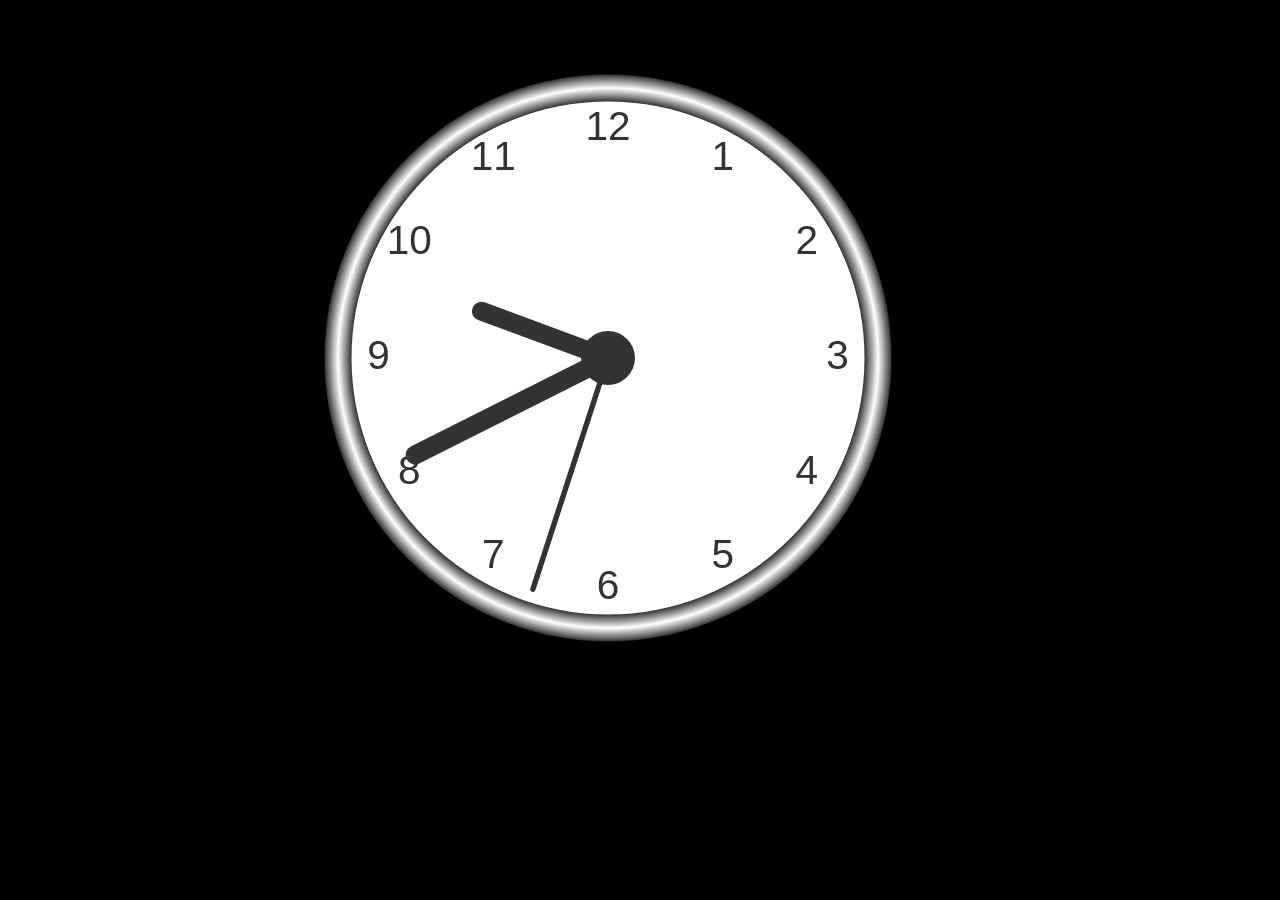
<file: 01-Analog Clock/index.html>
<!DOCTYPE html>
<html lang="en">
<head>
    <meta charset="UTF-8">
    <meta name="viewport" content="width=device-width, initial-scale=1.0">
    <meta http-equiv="X-UA-Compatible" content="ie=edge">
    <link rel="stylesheet" href="clock.css">
    <title>Analogue Clock</title>
</head>
<body>
    <canvas id="canvas" width="600" height="600"></canvas>

    <script src="clock.js"></script>
</body>
</html>
</file>
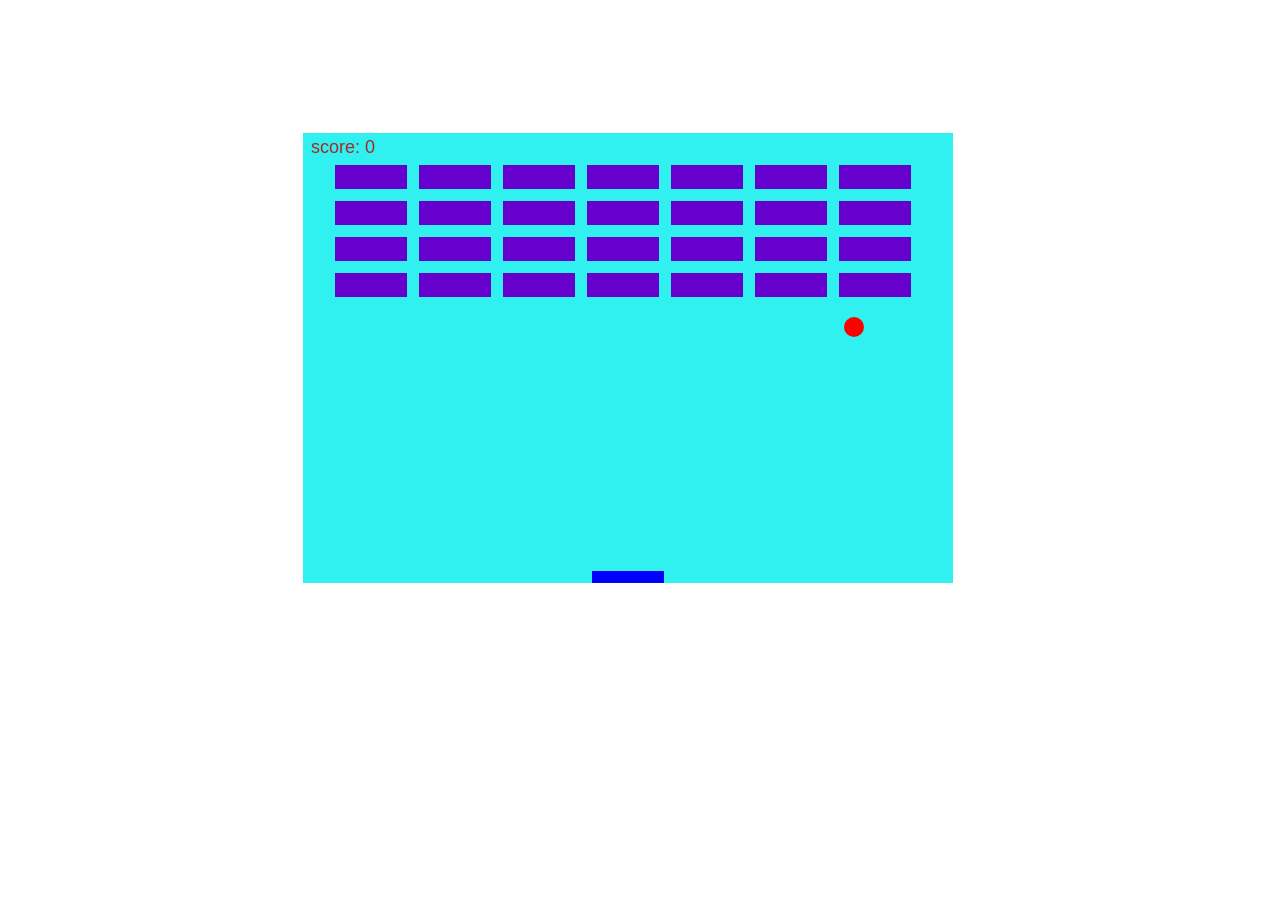
<file: 02-2D-break-breaker-master/index.html>
<!DOCTYPE html>
<html lang="en">
<head>
    <meta charset="UTF-8">
    <meta name="viewport" content="width=device-width, initial-scale=1.0">
    <meta http-equiv="X-UA-Compatible" content="ie=edge">
    <link rel="stylesheet" href="styles.css">
    <title>2D Brick Breaker</title>
</head>
<body>
    <canvas id="mycanvas" width="650" height="450">
        I'm sorry your browser version does not support canvas <!--Fallback Content-->
    </canvas>
    <script src="app.js"></script>
</body>
</html>
</file>
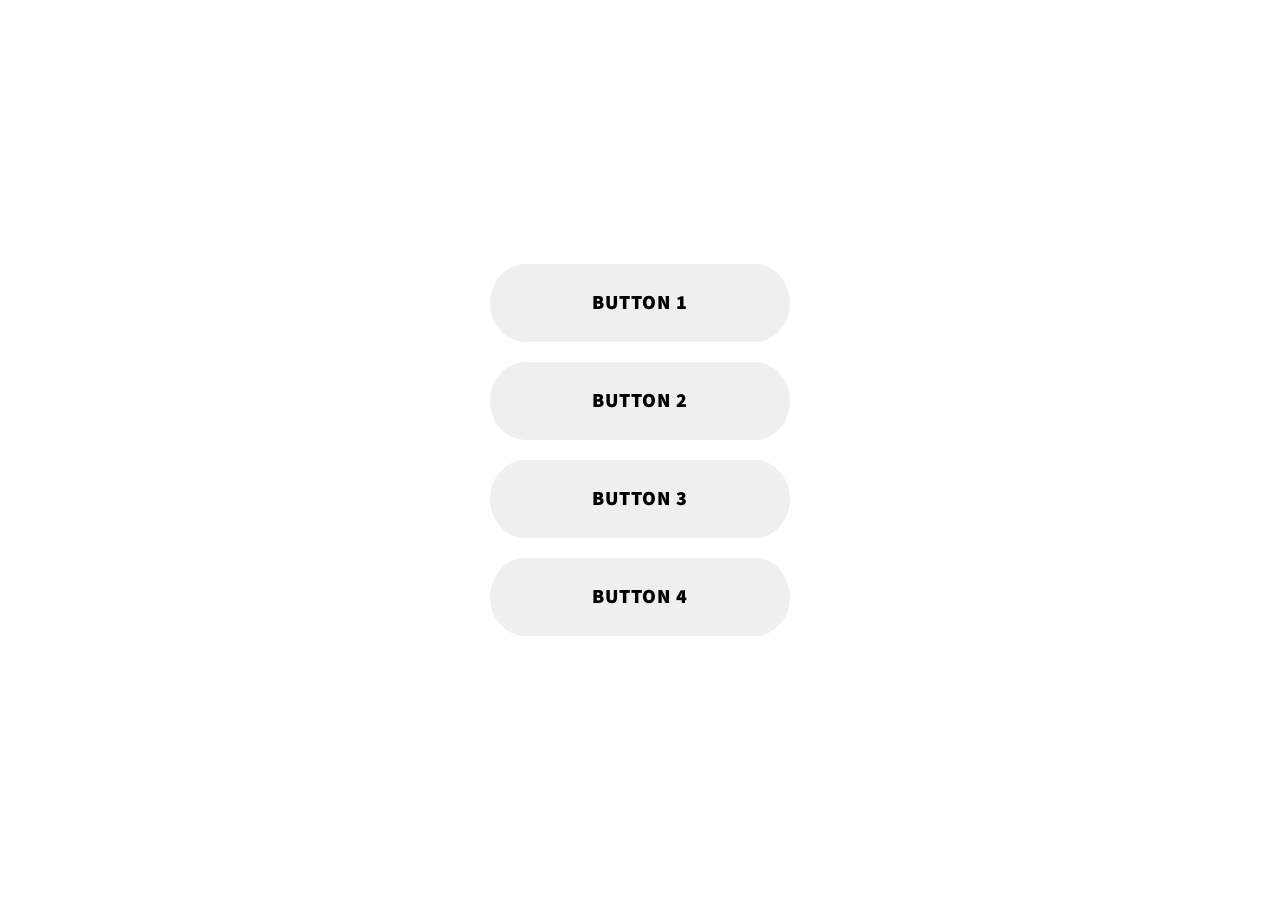
<file: 06-Button Hover Effect/index.html>
<!DOCTYPE html>
<html>
    <head>
        <meta charset="UTF-8">
        <link rel="stylesheet" href="./style.css">
        <link rel="stylesheet" href="https://fonts.googleapis.com/css?family=Source+Sans+Pro:900">
    </head>
    <body>
        <button class="btn btn--alpha"><span>Button 1</span></button>
        <button class="btn btn--beta"><span>Button 2</span></button>
        <button class="btn btn--gamma"><span>Button 3</span></button>
        <button class="btn btn--delta"><span>Button 4</span></button>
    </body>
</html>
</file>
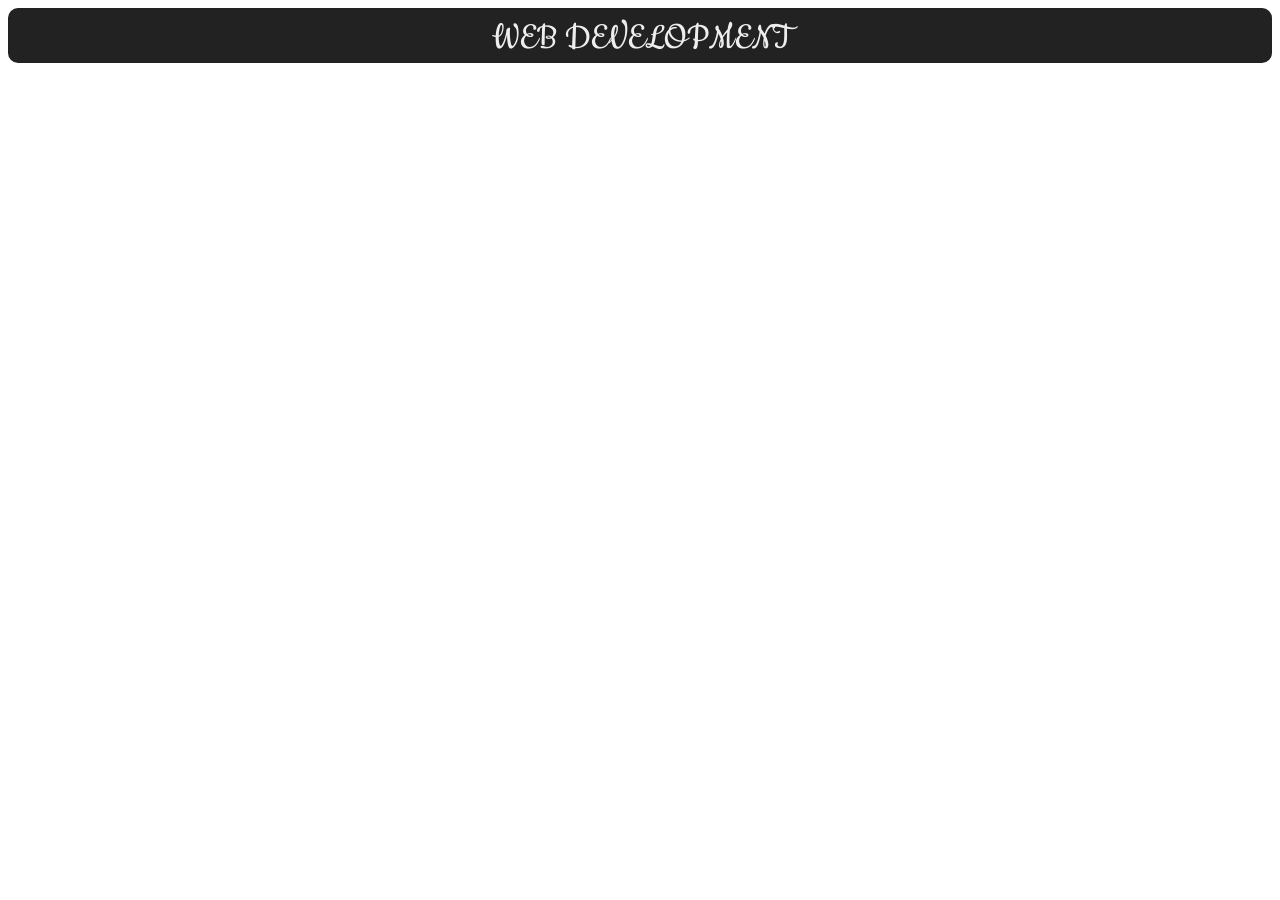
<file: 08-Text Effect/index.html>
<!DOCTYPE html>
<html>
    <head>
        <meta charset="UTF-8">
        <link rel="stylesheet" href="./style.css">
    </head>
    <body>
        <link rel="stylesheet" href="https://fonts.googleapis.com/css2?family=Cookie&display=swap">
        <div id="btn"><span class="noselect">WEB DEVELOPMENT</span>
            <div id="circle"></div>
        </div>
    </body>
</html>
</file>
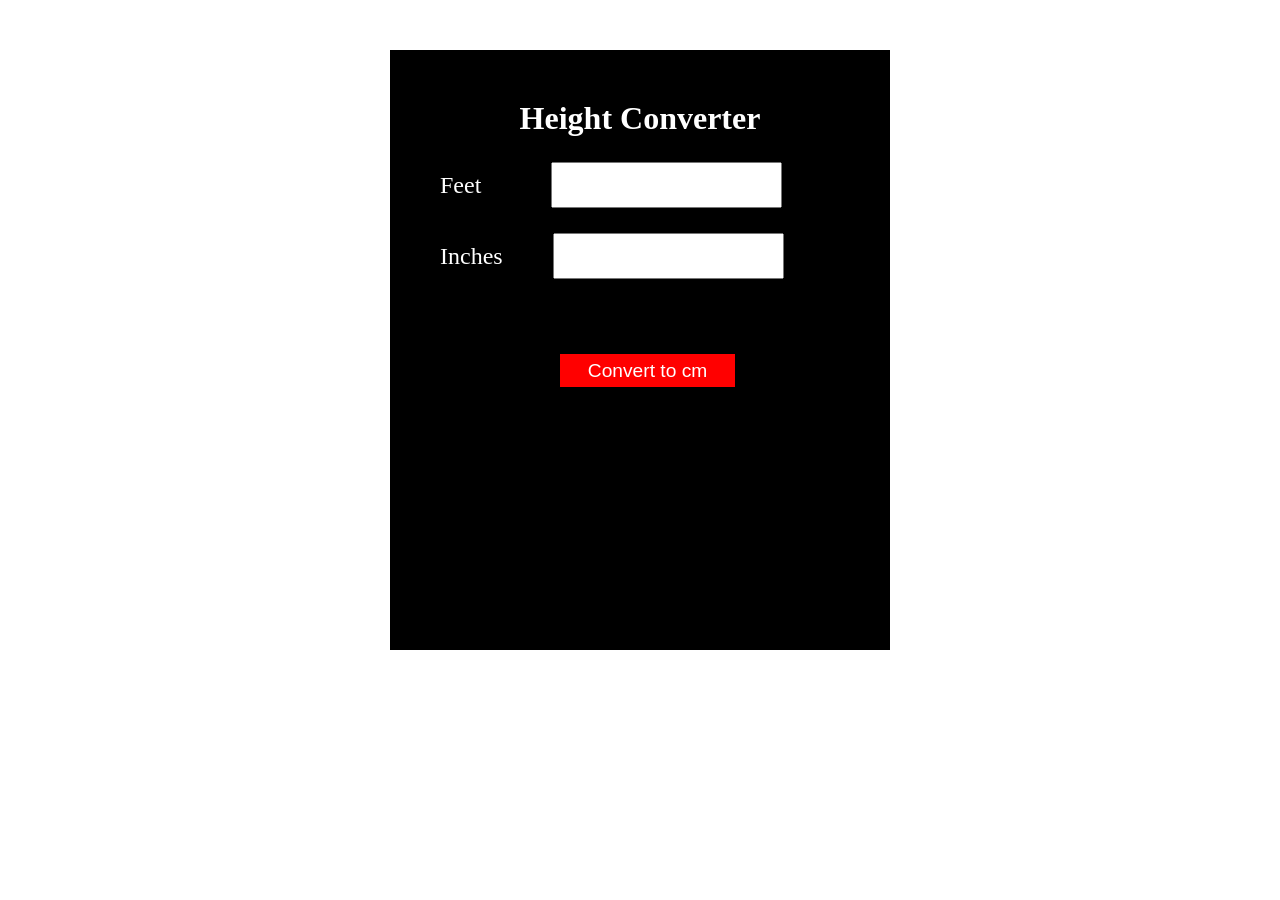
<file: 10-javascript-height-converter-master/index.html>
<!DOCTYPE html>
<html lang="en">
<head>
    <meta charset="UTF-8">
    <meta name="viewport" content="width=device-width, initial-scale=1.0">
    <meta http-equiv="X-UA-Compatible" content="ie=edge">
    <link rel="stylesheet" href="style.css">
    <title>Height Converter</title>
</head>
<body>
    <form action="" id="calculator">
        <h1>Height Converter</h1>
        <div class="row">
        <label for="feet">Feet</label><input id="feet"><br>
        </div>
        <div class="row">
        <label for="inches">Inches</label><input id="inches"><br>
        </div>
        <div class="row">
        <input id="button" type="submit" value="Convert to cm">
        </div>
        <div id="results"></div>
    </form>
    <script src="app.js"></script>
</body>
</html>
</file>
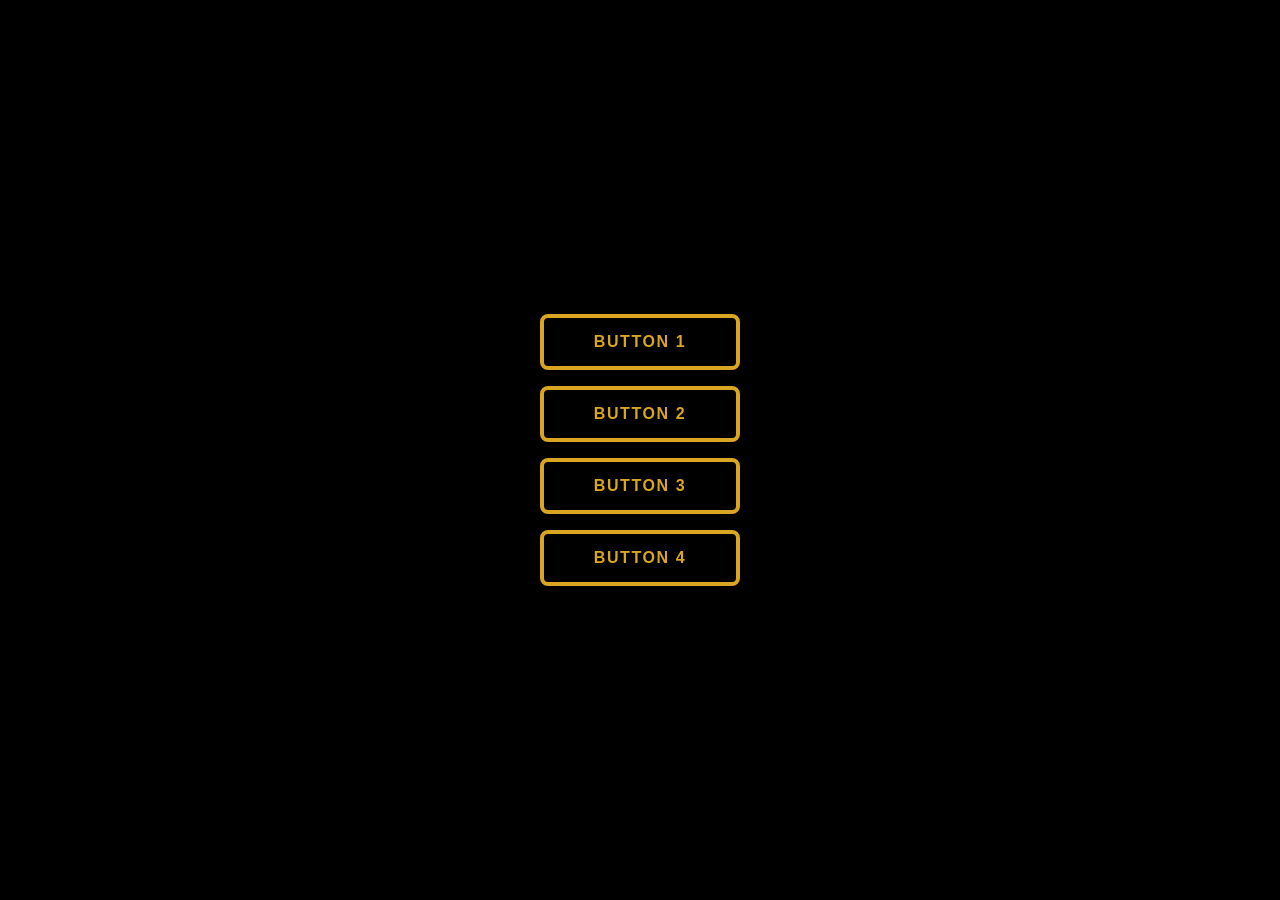
<file: 11-Amazing Pure CSS Button/index.html>
<!DOCTYPE html>
<html>
    <head>
        <meta charset="UTF-8">
        <link rel="stylesheet" href="./style.css">
    </head>
    <body>
        <nav>
            <ul>
                <li>
                    Button 1
                    <span></span><span></span><span></span><span></span>
                </li>
                <li>
                    Button 2
                    <span></span><span></span><span></span><span></span>
                </li>
                <li>
                    Button 3
                    <span></span><span></span><span></span><span></span>
                </li>
                <li>
                    Button 4
                    <span></span><span></span><span></span><span></span>
                </li>
            </ul>
        </nav>
    </body>
</html>
</file>
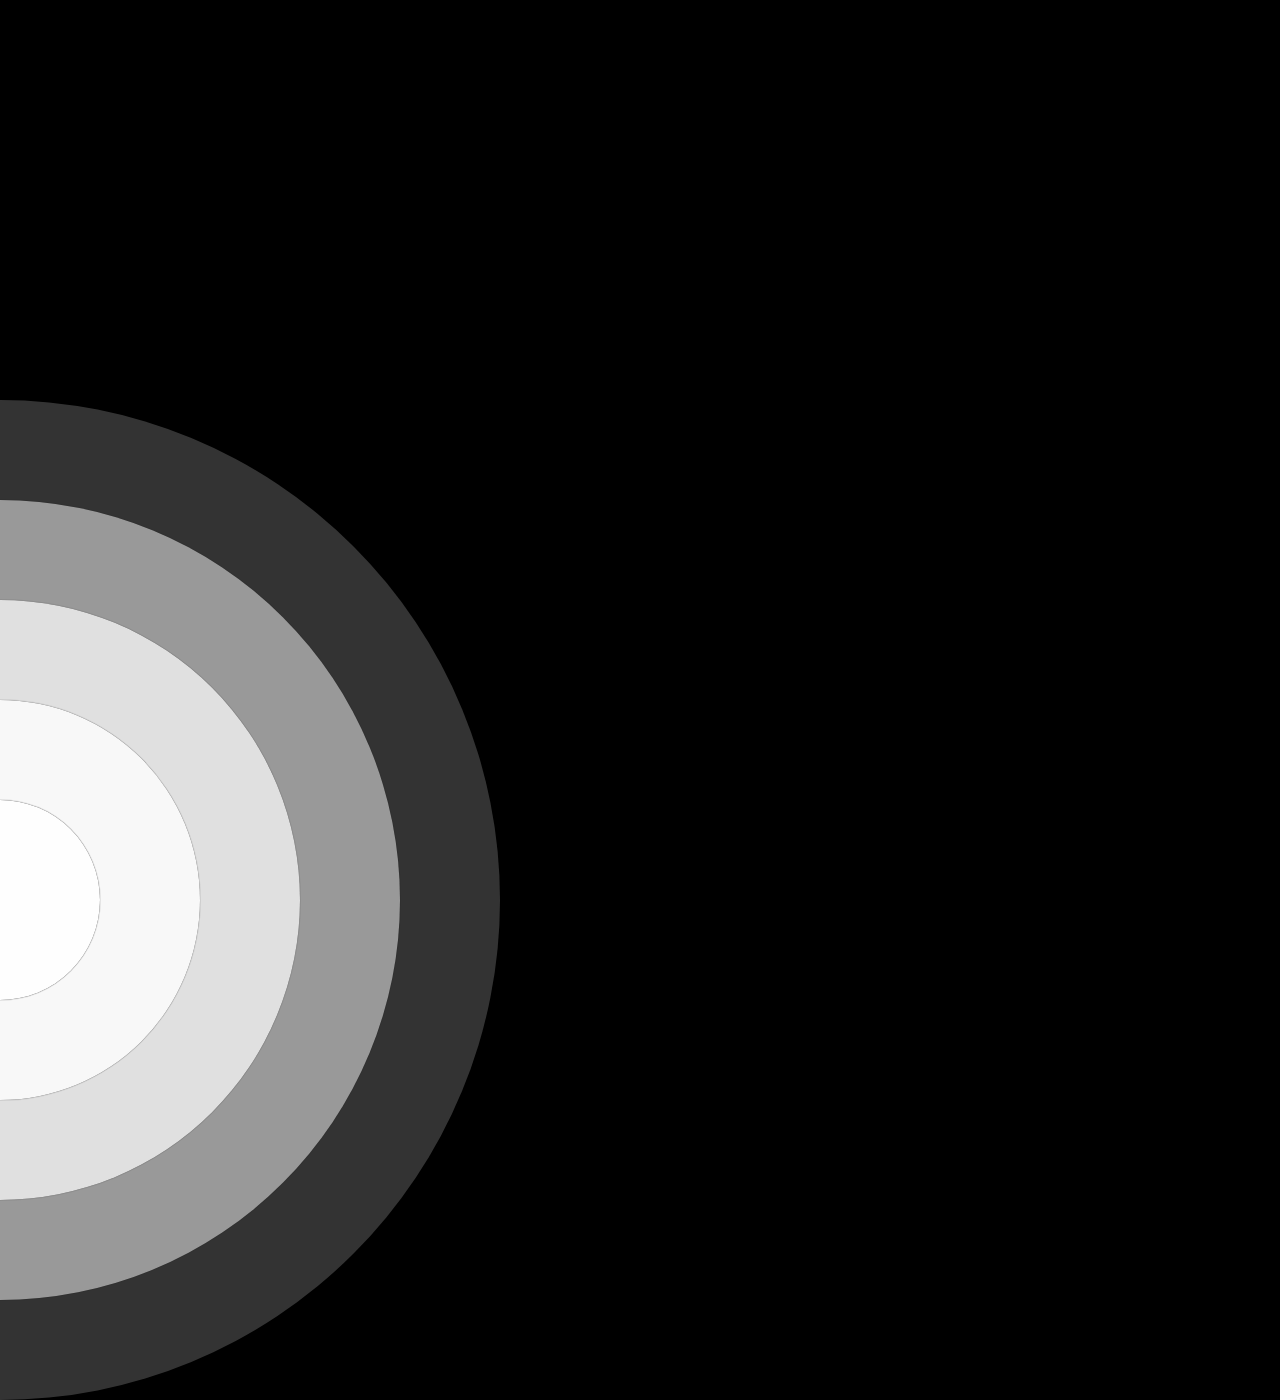
<file: 12-Awesome Web Background Animation Effect/index.html>
<!DOCTYPE html>
<html>
    <head>
        <meta charset="UTF-8">
        <meta name="viewport" content="width=device-width, initial-scale=1.0">
        <link rel="stylesheet" href="./style.css">
        <!---->
            <link rel="stylesheet" href="./style1.css">
        <!---->
    </head>
    <body>
        <div class="ripple-background">
            <div class="circle xxlarge shade1"></div>
            <div class="circle xlarge shade2"></div>
            <div class="circle large shade3"></div>
            <div class="circle medium shade4"></div>
            <div class="circle small shade5"></div>
        </div>
    </body>
</html>
</file>
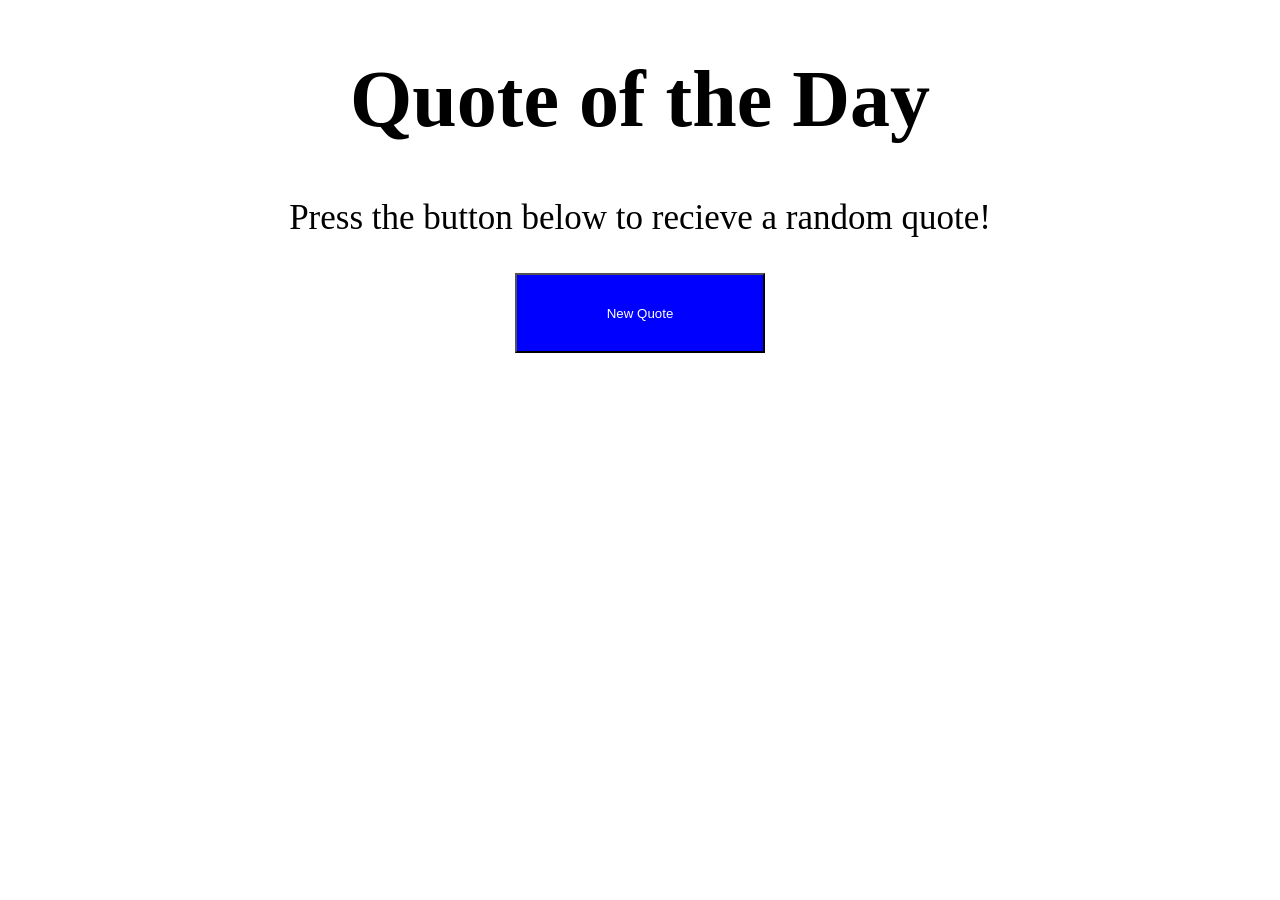
<file: 15-quote-generator-master/index.html>
<!DOCTYPE html>
<html lang="en">
<head>
    <meta charset="UTF-8">
    <meta name="viewport" content="width=device-width, initial-scale=1.0">
    <meta http-equiv="X-UA-Compatible" content="ie=edge">
    <link rel="stylesheet" href="quotes.css">
    <title>Quotes App</title>
</head>
<body>
    <div>
        <h1>Quote of the Day</h1>
        <p>Press the button below to recieve a random quote!</p>

        <button onclick="generateQuote();">New Quote</button>
        <p id="quoteOutput"></p>
        <p id="authorOutput"></p>
    </div>
    <script src="quotes.js"></script>
</body>
</html>
</file>
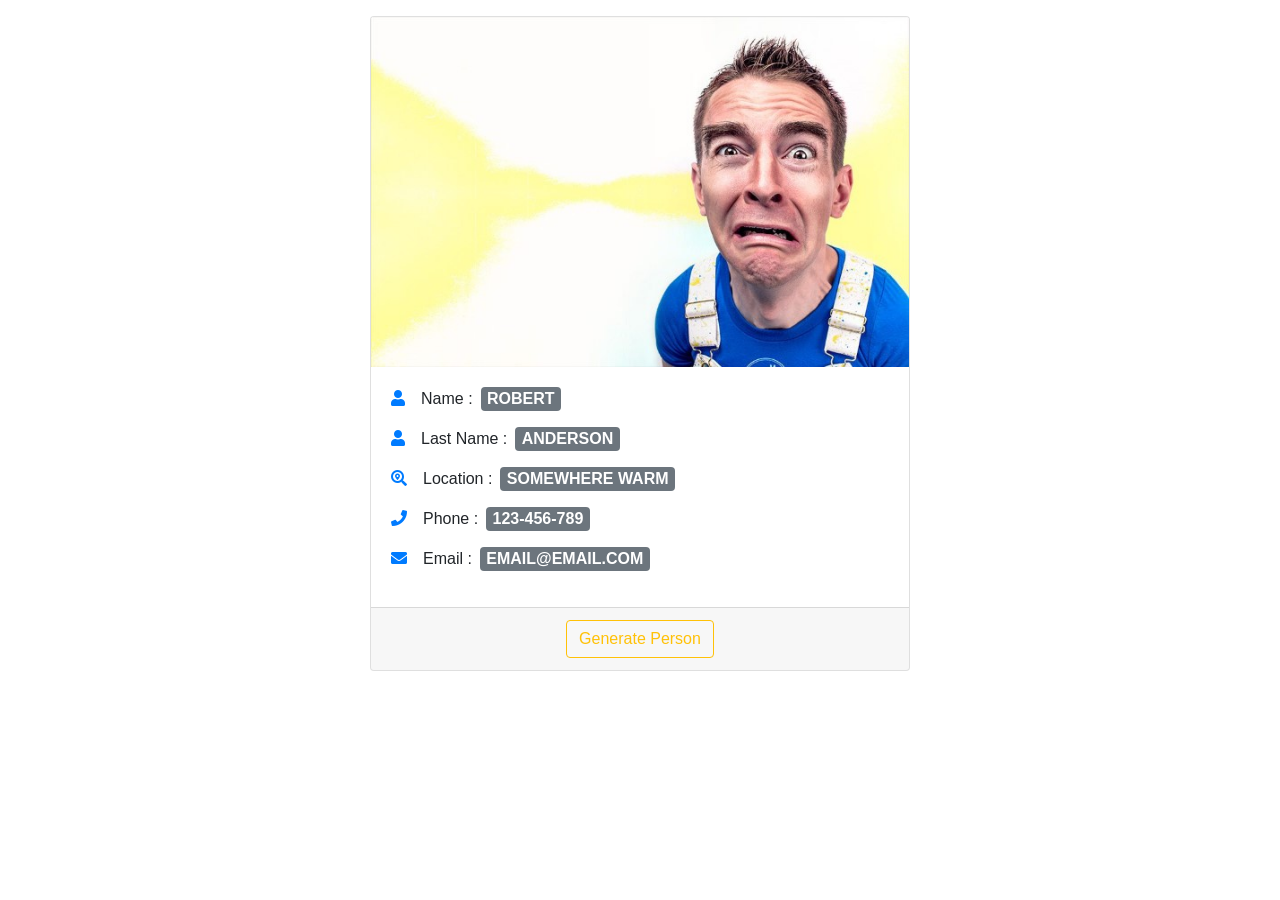
<file: 19-random-user-api-project-master/index.html>
<!DOCTYPE html>
<html lang="en">

<head>
 <meta charset="UTF-8">
 <meta name="viewport" content="width=device-width, initial-scale=1.0">
 <meta http-equiv="X-UA-Compatible" content="ie=edge">
 <!-- bootstrap css -->
 <link rel="stylesheet" href="css/bootstrap.min.css">
 <!-- main css -->
 <link rel="stylesheet" href="css/main.css">
 <!-- google fonts -->
 <link href="https://fonts.googleapis.com/css?family=Courgette" rel="stylesheet">

 <!-- font awesome -->
 <link rel="stylesheet" href="css/all.css">
 <title>Random Person Api</title>
 <style>
 </style>
</head>

<body>

  <div class="container">
    <div class="row max-height ">
      <div class="col-11 mx-auto person col-md-8 col-lg-6 my-3">
        <div class="card">
          <img src="img/person-0.jpg" class="card-img-top" alt="" id="photo">
          <div class="card-body">

            <div class="person-info">
              <!-- single input -->
              <p class="text-capitalize"><span class="mr-3 text-primary"><i class="fas fa-user"></i></span>name :<span id="first"
                class="text-uppercase ml-2 badge badge-secondary single-info">Robert</span></p>
                <!-- end of single input -->
                <!-- single input -->
              <p class="text-capitalize"><span class="mr-3 text-primary"><i class="fas fa-user"></i></span>last name :<span id="last"
                  class="text-uppercase ml-2 badge badge-secondary single-info">anderson</span></p>
                  <!-- end of single input -->
                  <!-- single input -->
              <p class="text-capitalize"><span class="mr-3 text-primary"><i class="fas fa-search-location"></i></span>location
                  :<span id="street" class="text-uppercase ml-2 badge badge-secondary single-info">somewhere warm</span></p>
                  <!-- end of single input -->
                  <!-- single input -->
              <p class="text-capitalize"><span class="mr-3 text-primary"><i class="fas fa-phone"></i></span>phone :<span id="phone"
                  class="text-uppercase ml-2 badge badge-secondary single-info">123-456-789</span></p>
                  <!-- end of single input -->
                  <!-- single input -->
              <p class="text-capitalize"><span class="mr-3 text-primary"><i class="fas fa-envelope"></i></span>email :<span id="email"
                  class="text-uppercase ml-2 badge badge-secondary single-info">email@email.com</span></p>
                  <!-- end of single input -->
            </div>
          </div>
          <div class="card-footer text-center">

            <button type="button" id="btn" class="btn btn-outline-warning text-capitalize">generate person</button>
          </div>
        </div>
      </div>
    </div>
  </div>




  <!-- jquery -->
  <script src="js/jquery-3.3.1.min.js"></script>
  <!-- bootstrap js -->
  <script src="js/bootstrap.bundle.min.js"></script>
  <!-- script js -->
  <script src="js/app.js"></script>
</body>

</html>
</file>
<file: 01-Analog Clock/clock.css>
body{
    background-color: #000;
}

#canvas{
    margin-left: 300px;
    margin-top: 50px;
}
</file>
<file: 02-2D-break-breaker-master/styles.css>
#mycanvas{
    background-color: #31f0f0;
    margin: 125px 0px 125px 295px;
}
</file>
<file: 06-Button Hover Effect/style.css>
* {
    padding: 0;
    margin: 0;
    box-sizing: border-box;
}

html{
    font-size: 20px;
}

body{
    min-height: 100vh;
    display: flex;
    flex-direction: column;
    align-items: center;
    justify-content: center;
}

.btn{
    font-family: "Source Sans Pro", sans-serif;
    font-weight: 900;
    padding: 1.25rem 2rem;
    font-size: 1rem;
    border-radius: 3.5rem/100%;
    position: relative;
    min-width: 15rem;
    max-width: 90vw;
    overflow: hidden;
    border: 0;
    cursor: pointer;
    text-transform: uppercase;
    letter-spacing: 0.05em;
    transition: all 330ms;
}
.btn + .btn {
    margin-top: 1rem;
}
.btn span{
    position: relative;
    z-index: 1;
}
.btn:before{
    content: "";
    background-color: #21D4FD;
    position: absolute;
    top: 0;
    right: 0;
    bottom: 0;
    left: 0;
    transform: scale(4) translateX(-100%);
    transition: all 495ms ease-out;
}
</file>
<file: 08-Text Effect/style.css>
#btn{
    background: #222;
    height: 50px;
    min-width: 300px;
    border: none;
    border-radius: 10px;
    color: #eee;
    font-size: 40px;
    font-family: 'Cookie', cursive;
    position: relative;
    transition: 1s;
    -webkit-tap-highlight-color: transparent;
    display: flex;
    align-items: center;
    justify-content: center;
    cursor: pointer;
    padding-top: 5px;
}

#btn #circle{
    width: 5px;
    height: 5px;
    background: transparent;
    border-radius: 50%;
    position: absolute;
    top: 0;
    left: 50%;
    overflow: hidden;
    transition: 500ms;
}

.noselect {
    -webkit-touch-callout: none;
    -webkit-user-select: none;
    -khtml-user-select: none;
    -moz-user-select: none;
    -ms-user-select: none;
    user-select: none;
}

#btn:hover {
    background: transparent;
}

#btn:hover #circle{
    height: 50px;
    width: 300px;
    left: 0;
    border-radius: 0;
    border-bottom: 2px solid #eee;
}
</file>
<file: 10-javascript-height-converter-master/style.css>
form{
    margin: 50px auto;
    width: 500px;
    height: 600px;
    background-color: black;
}

label {
    width: 150px;
    color: white;
    margin:  25px 50px 25px 0px;
    font-size: 1.5em;
    
}

input#feet{
    height: 40px;
    width: 200px;
    padding-left: 25px;
    margin-left: 20px;
    font-size: 1.5em;
    
}

input#inches{
    height: 40px;
    width: 200px;
    padding-left: 25px;
    font-size: 1.5em;
    
}

h1{
    text-align: center;
    color: white;
    padding-top: 50px;
}

.row{
    width: 400px;
    text-align: left;
    margin: 25px auto;
}

#button{
    background-color: red;
    border: none;
    color: white;
    width: 175px;
    padding: 5px 15px;
    line-height: 1.2em;
    font-size: 1.2em;
    text-align: center;
    margin: 50px 120px;
}

#results{
    color: yellow;
    font-size: 2.5em;
    text-align: center;
}
</file>
<file: 11-Amazing Pure CSS Button/style.css>
body{
    margin: 0;
    height: 100vh;
    display: flex;
    align-items: center;
    justify-content: center;
    background-color: black;
}

nav ul{
    list-style-type: none;
    margin: 0;
    padding: 0;
}

nav ul li{
    --c: goldenrod;
    color: var(--c);
    font-size: 16px;
    border: 0.3em solid var(--c);
    border-radius: 0.5em;
    width: 12em;
    height: 3em;
    text-transform: uppercase;
    font-weight: bold;
    font-family: sans-serif;
    letter-spacing: 0.1em;
    text-align: center;
    line-height: 3em;
    position: relative;
    overflow: hidden;
    z-index: 1;
    transition: 0.5s;
    margin: 1em;
}

nav ul li span{
    position: absolute;
    width: 25%;
    height: 100%;
    background-color: var(--c);
    transform: translateY(150%);
    border-radius: 50%;
    left: calc((var(--n) - 1) * 25%);
    transition: 0.5s;
    transition-delay: calc((var(--n) - 1) * 0.1s);
    z-index: -1;
}

nav ul li:hover{
    color: black;
}

nav ul li:hover span{
    transform: translateY(0) scale(2);
}

nav ul li span:nth-child(1){
    --n: 1;
}

nav ul li span:nth-child(2){
    --n: 2;
}

nav ul li span:nth-child(3){
    --n: 3;
}

nav ul li span:nth-child(4){
    --n: 4;
}
    transform: translateY(0) scale(2);
}
</file>
<file: 12-Awesome Web Background Animation Effect/style.css>
.xxlarge{
    width: 1000px;
    height: 1000px;
    left: -500px;
    bottom: -500px;
}

.shade1{
    opacity: 0.2;
}

.shade2{
    opacity: 0.5;
}

.shade3{
    opacity: 0.7;
}

.shade4{
    opacity: 0.8;
}

.shade5{
    opacity: 0.9;
}

@keyframes ripple{
    0%{
        transform: scale(0.8);
    }
    50%{
        transform: scale(1.2);
    }
    100%{
        transform: scale(0.8);
    }
}
</file>
<file: 12-Awesome Web Background Animation Effect/style1.css>
body{
    background: BLACK;
}

.circle{
    position: absolute;
    border-radius: 50%;
    background: white;
    animation: ripple 15s infinite;
    box-shadow: 0px 0px 1px 0px BLACK;
}

.small{
    width: 200px;
    height: 200px;
    left: -100px;
    bottom: -100px;
}

.medium{
    width: 400px;
    height: 400px;
    left: -200px;
    bottom: -200px;
}

.large{
    width: 600px;
    height: 600px;
    left: -300px;
    bottom: -300px;
}

.xlarge{
    width: 800px;
    height: 800px;
    left: -400px;
    bottom: -400px;
}
</file>
<file: 15-quote-generator-master/quotes.css>
div {
    text-align: center;
}

h1 {
    font-size: 80px;
    font-family: Impact;
}

button {
    width: 250px;
    height: 80px;
    background-color: blue;
    color: white;
}

p{
    font-size: 35px;
}

button:hover{
    background-color: green;
}
</file>
<file: 19-random-user-api-project-master/css/main.css>
.max-height {
  min-height: 100vh;
}
.person-icon {
  font-size: 1.5rem;
}
.single-info {
  font-size: 0.7rem;
}
.card-img-top {
  height: 350px;
}

@media screen and (min-width: 576px) {
  .single-info {
    font-size: 1rem;
  }
}
</file>
